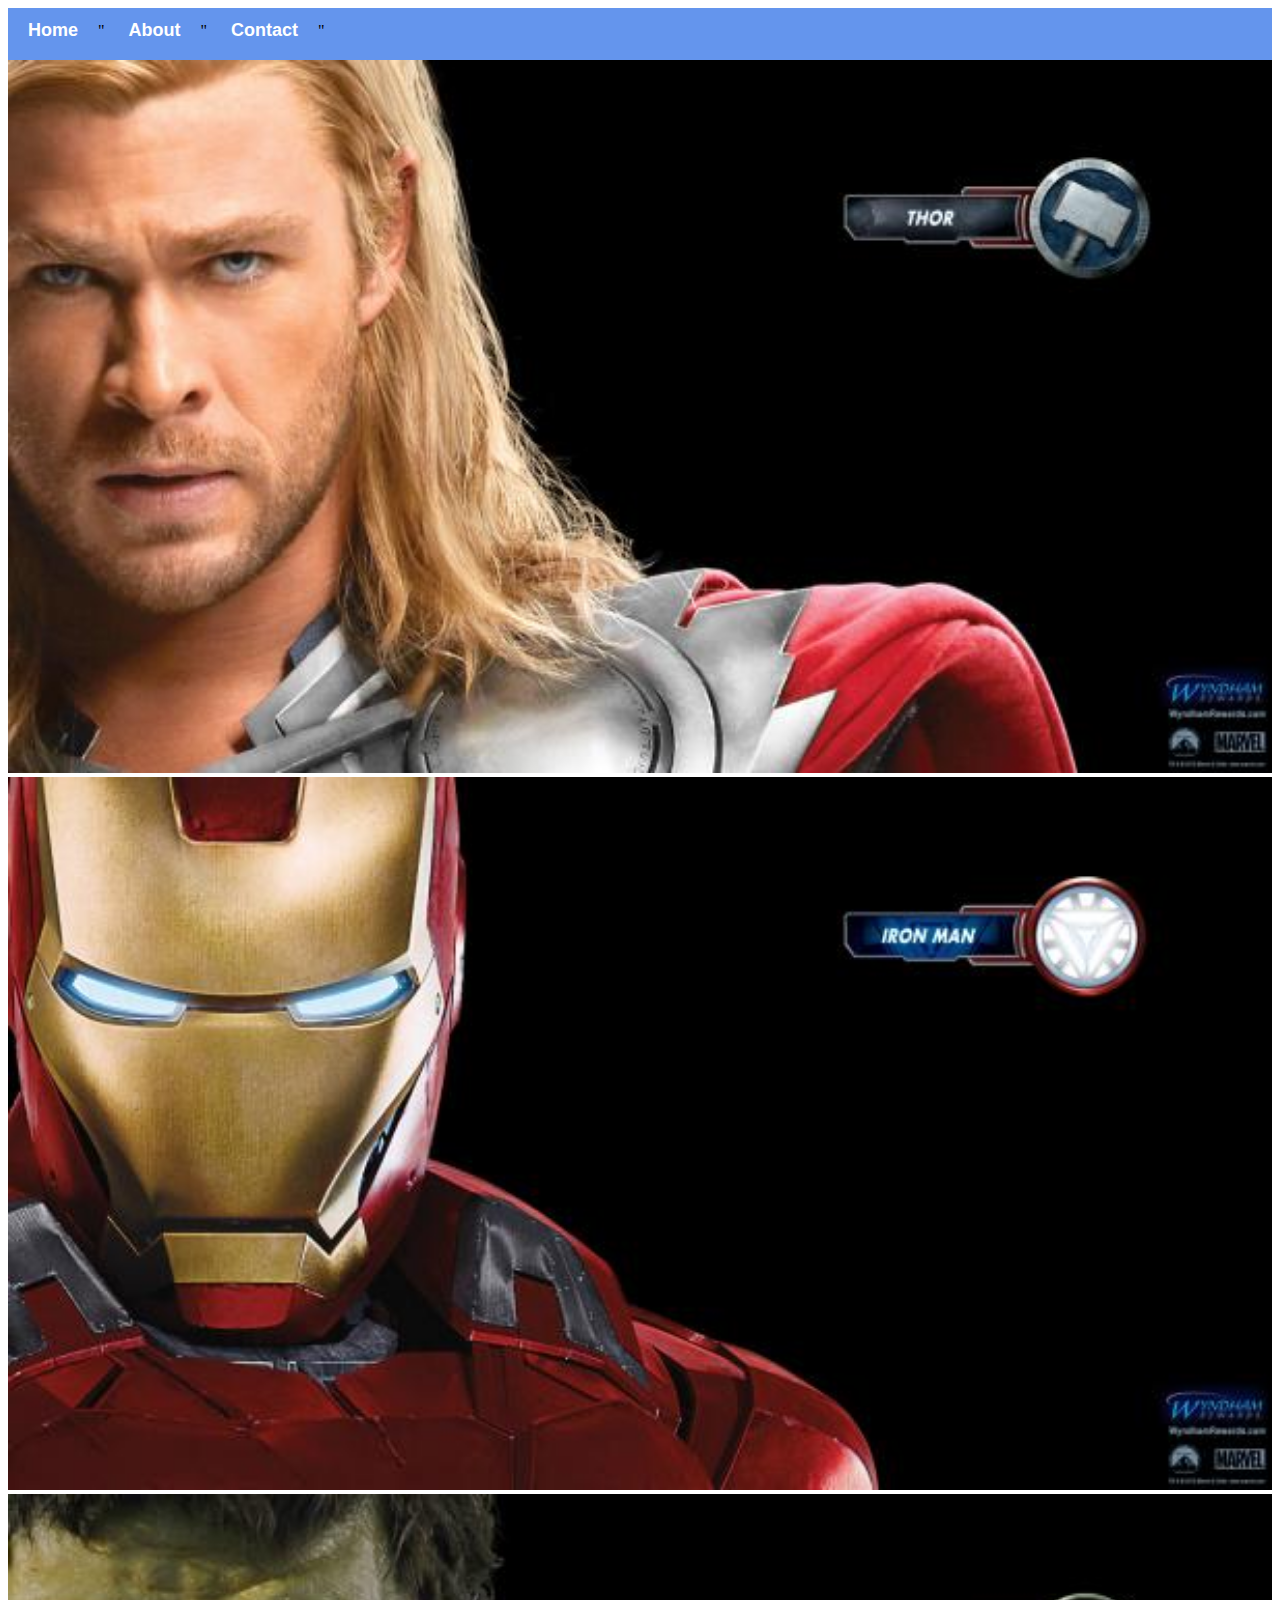
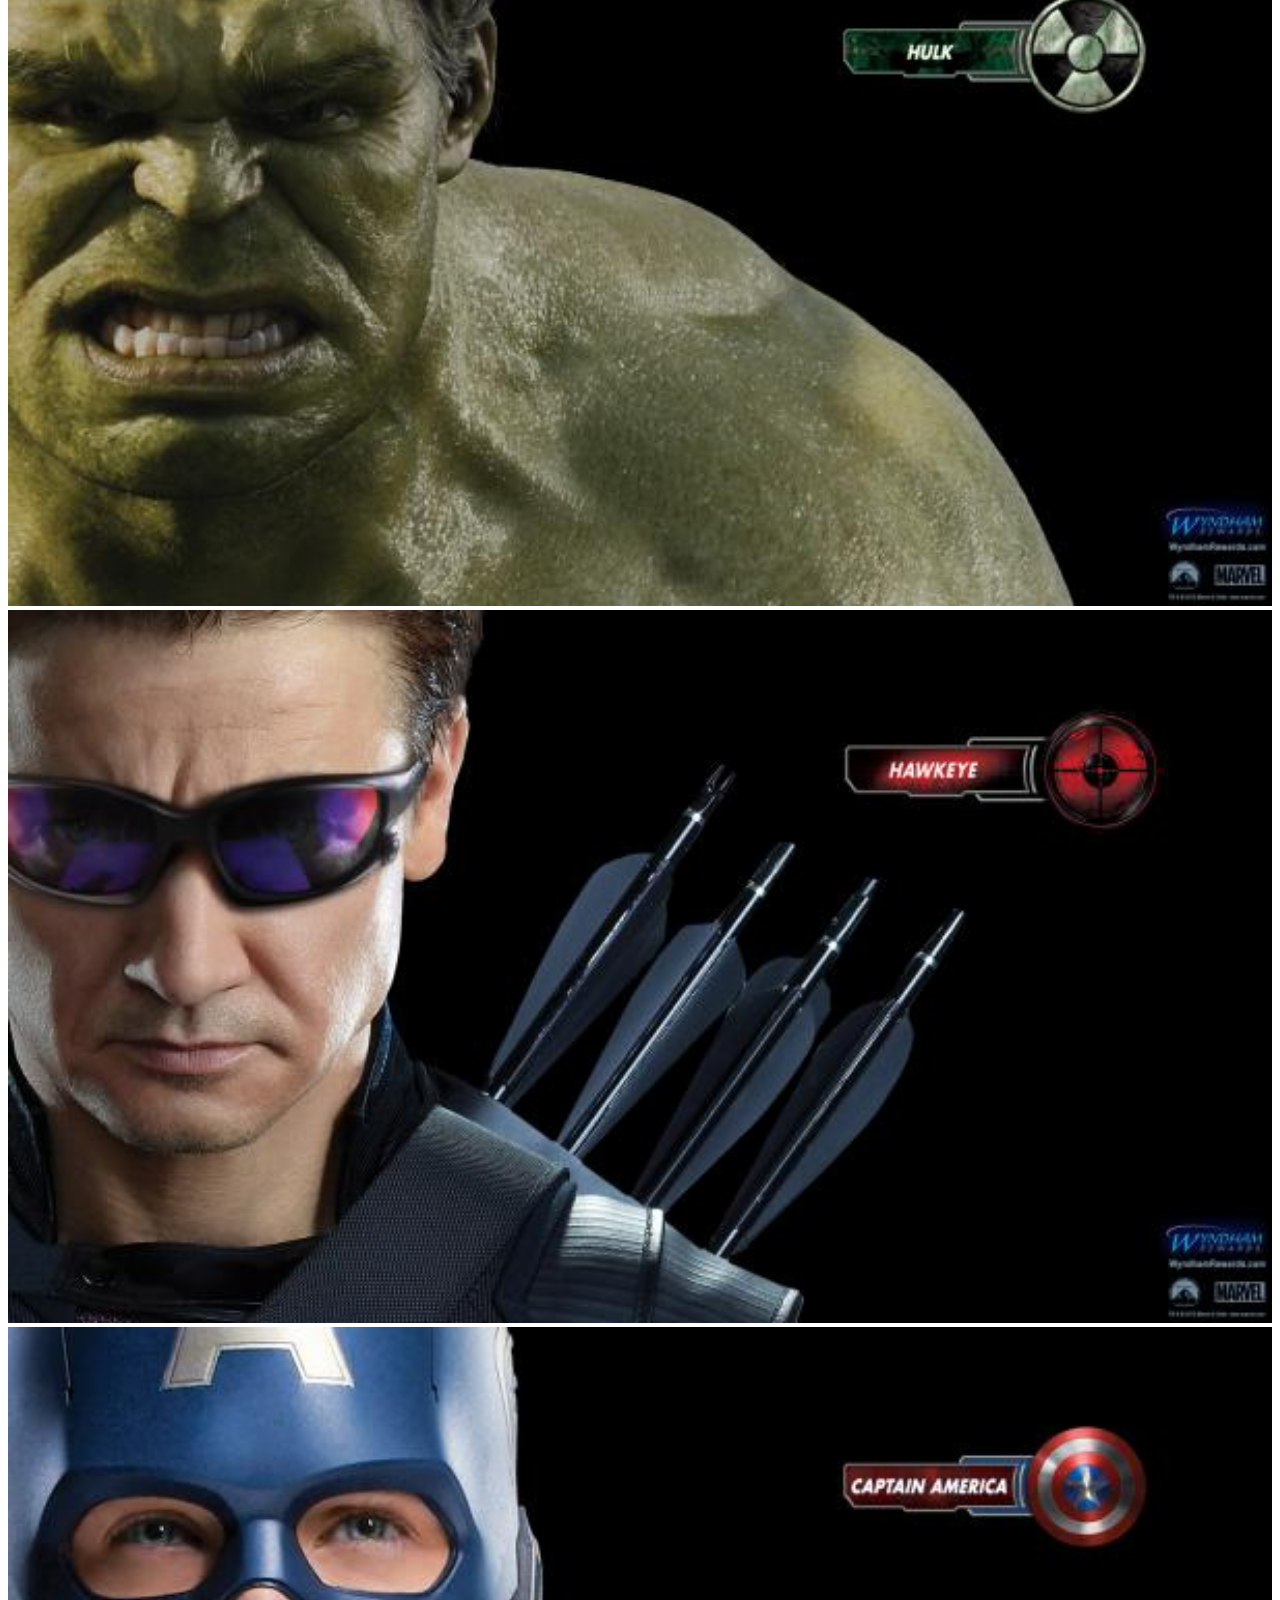
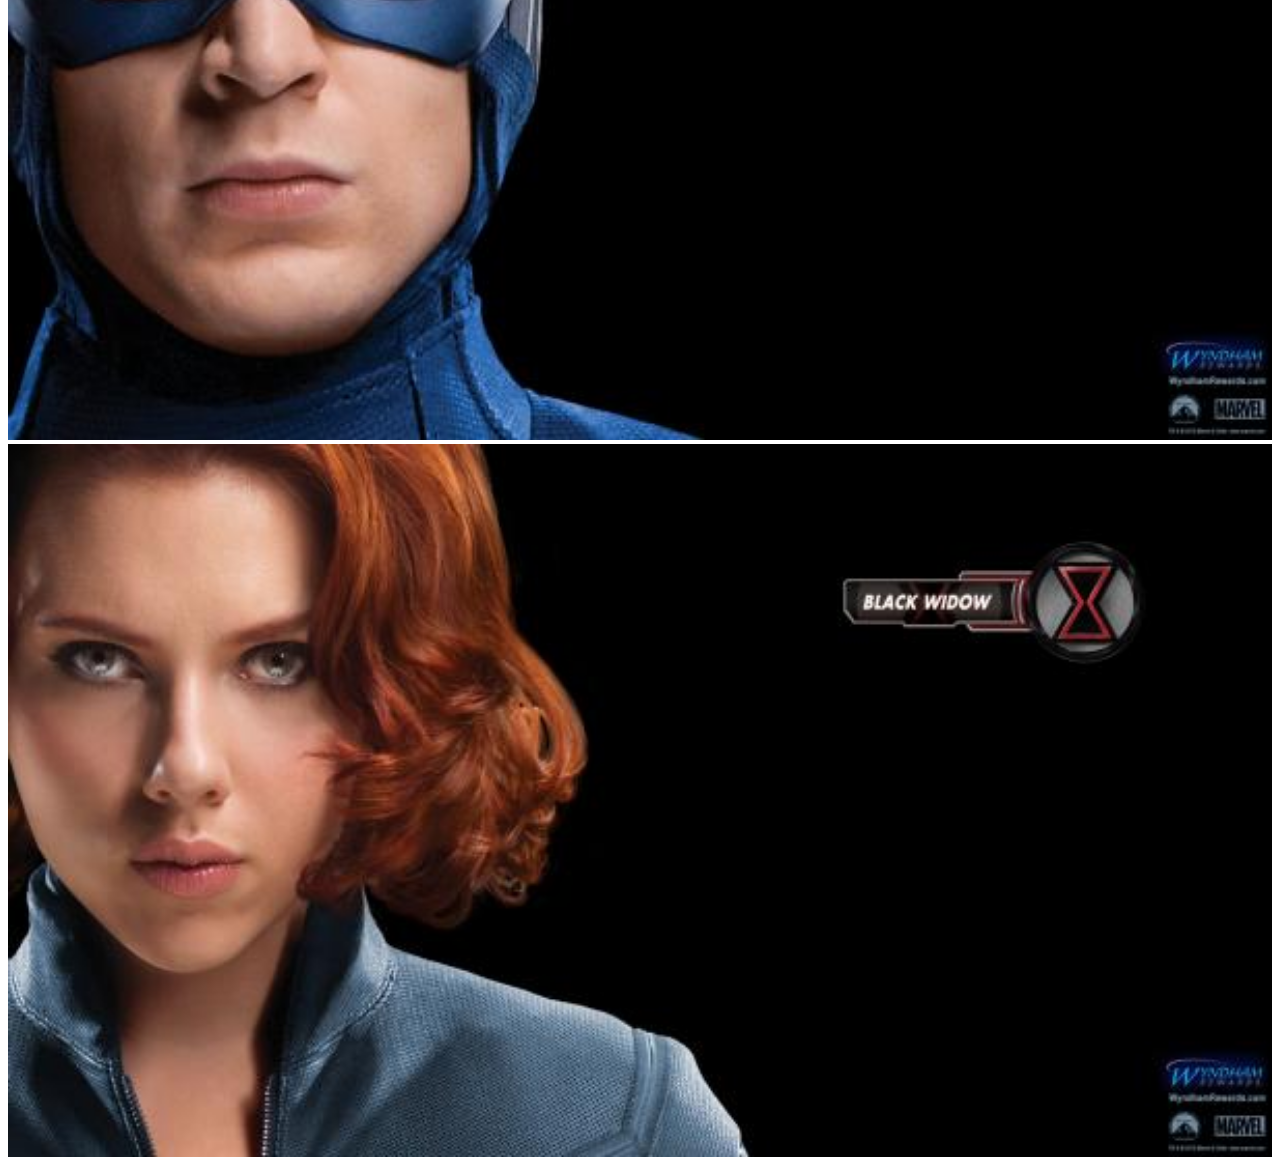
<file: index.html>
<!DOCTYPE html>
<html>
      <head>
            <link rel="stylesheet" href="style.css">
      </head>
      <body>
          <div id="menu">
              <a href="index.html">Home</a>"
              <a href="about.html">About</a>"
              <a href="contact.html">Contact</a>"
          </div>
           <div class="gallery">
               <a href="avenger-1.html"><img src="images/avengers_01.jpg"/></a>
               <a href="avenger-2.html"><img src="images/avengers_02.jpg"/></a>
               <a href="avenger-3.html"><img src="images/avengers_03.jpg"/></a>
               <a href="avenger-4.html"><img src="images/avengers_04.jpg"/></a>
               <a href="avenger-5.html"><img src="images/avengers_05.jpg"/></a>
               <a href="avenger-6.html"><img src="images/avengers_06.jpg"/></a>
           </div>
      </body>
</html>
</file>
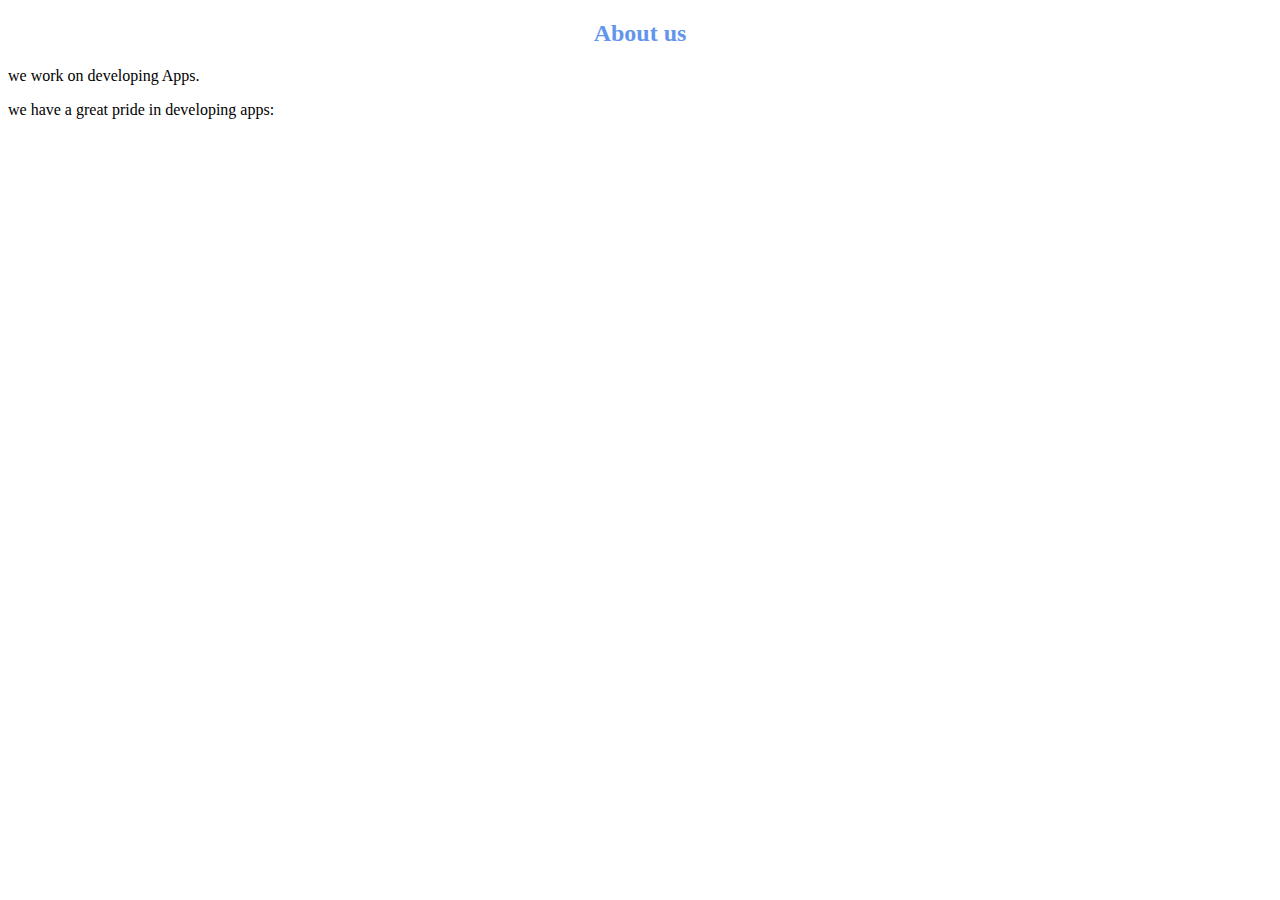
<file: about.html>
<!DOCTYPE html>
<html>
      <head>
            <link rel="stylesheet" href="style.css">
      </head>
      <body>
          <h2>About us</h2>
          <p>we work on developing Apps.</p>
          <p>we have a great pride in developing apps:</p>
          
    </body>    
</html>
</file>
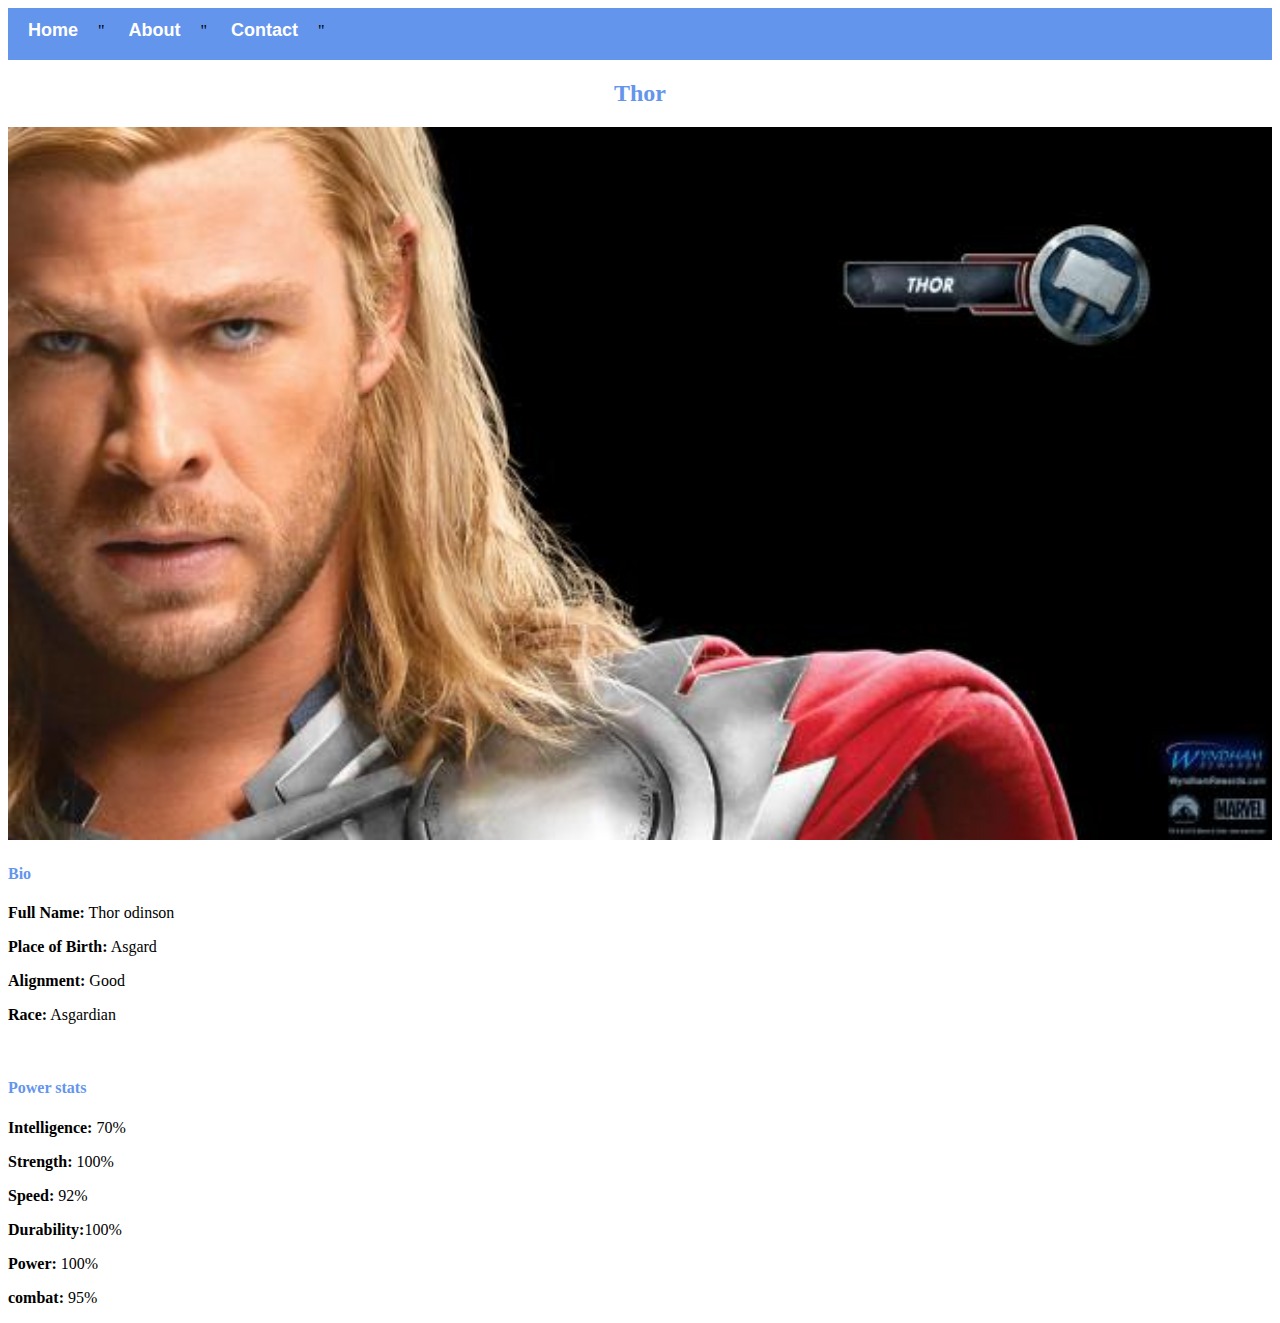
<file: avenger-1.html>
<!DOCTYPE html>
<html>
      <head>
            <link rel="stylesheet" href="style.css">
      </head>
      <body>
          <div id="menu">
              <a href="index.html">Home</a>"
              <a href="about.html">About</a>"
              <a href="contact.html">Contact</a>"
          </div>
          <h2>Thor</h2>
           <div class="gallery">
                <img src="images/avengers_01.jpg"/>
           </div>
          <h4>Bio</h4>
          <p><b>Full Name:</b> Thor odinson</p>
          <p><b>Place of Birth:</b> Asgard</p>
          <p><b>Alignment:</b> Good</p>
          <p><b>Race:</b> Asgardian</p>
          <br/>
          <h4>Power stats</h4>
          <p><b>Intelligence:</b> 70%</p>
          <p><b>Strength:</b> 100%</p>
          <p><b>Speed:</b> 92%</p>
          <p><b>Durability:</b>100%</p>
          <p><b>Power:</b> 100%</p>
          <p><b>combat:</b> 95%</p>
      </body>
</html>
</file>
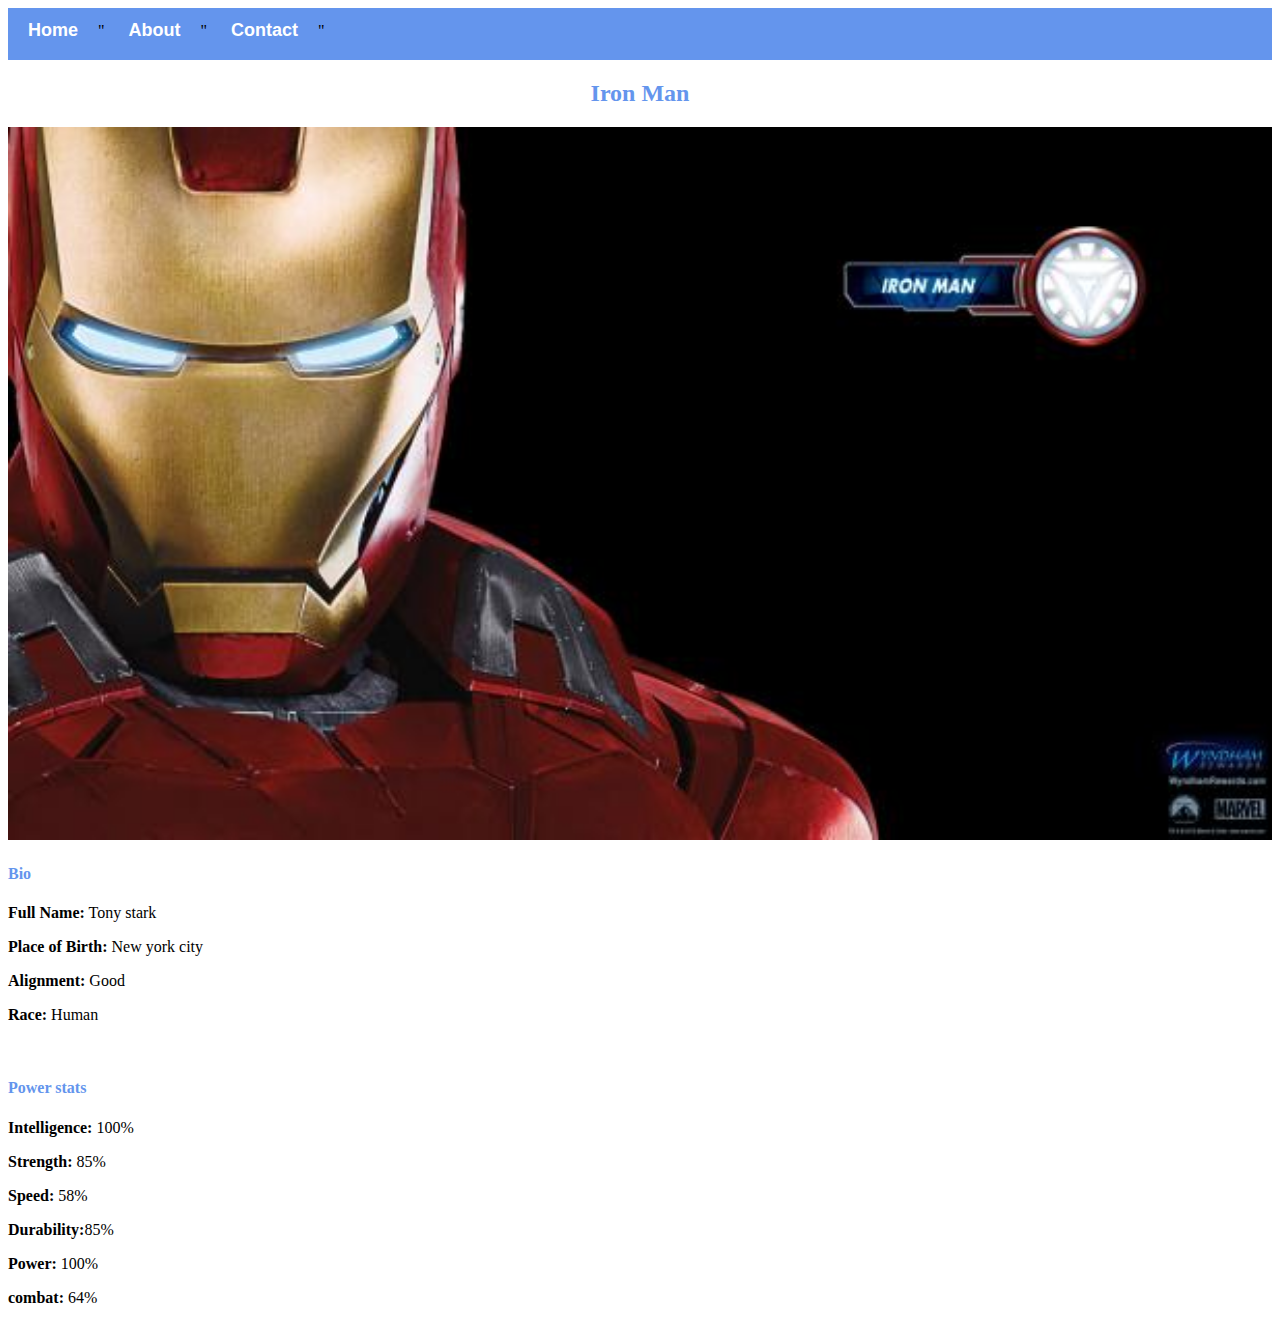
<file: avenger-2.html>
<!DOCTYPE html>
<html>
      <head>
            <link rel="stylesheet" href="style.css">
      </head>
      <body>
          <div id="menu">
              <a href="index.html">Home</a>"
              <a href="about.html">About</a>"
              <a href="contact.html">Contact</a>"
          </div>
          <h2>Iron Man</h2>
           <div class="gallery">
                <img src="images/avengers_02.jpg"/>
           </div>
          <h4>Bio</h4>
          <p><b>Full Name:</b> Tony stark</p>
          <p><b>Place of Birth:</b> New york city</p>
          <p><b>Alignment:</b> Good</p>
          <p><b>Race:</b> Human</p>
          <br/>
          <h4>Power stats</h4>
          <p><b>Intelligence:</b> 100%</p>
          <p><b>Strength:</b> 85%</p>
          <p><b>Speed:</b> 58%</p>
          <p><b>Durability:</b>85%</p>
          <p><b>Power:</b> 100%</p>
          <p><b>combat:</b> 64%</p>
      </body>
</html>
</file>
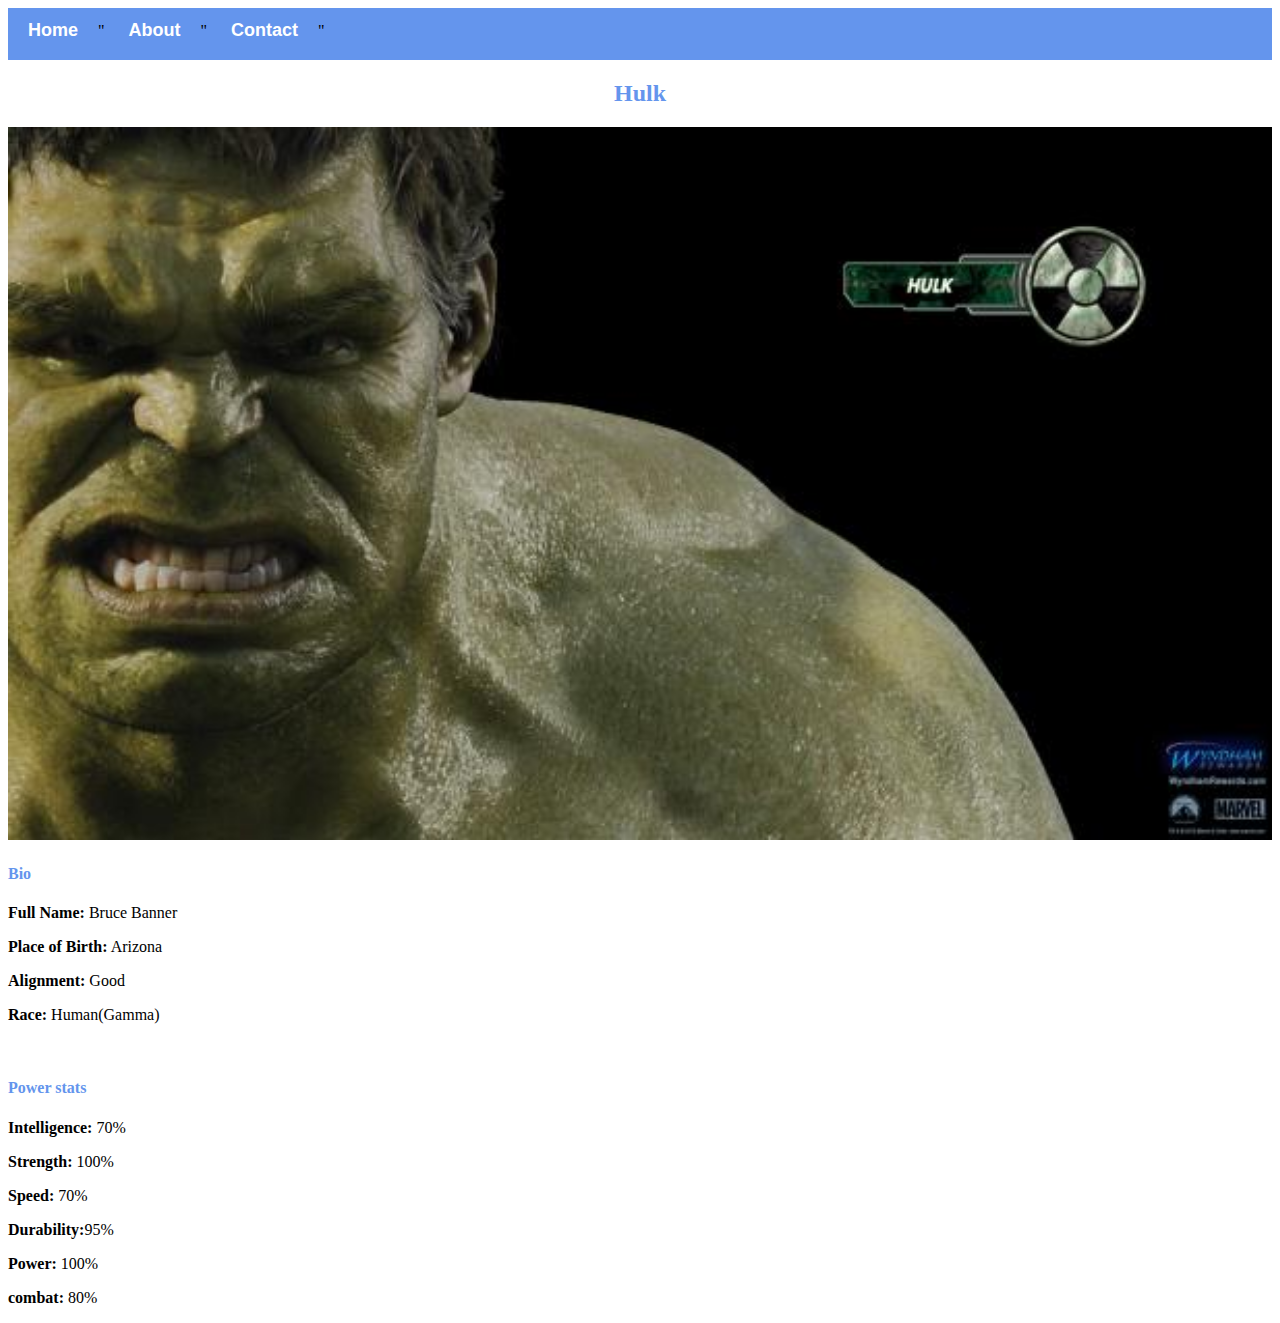
<file: avenger-3.html>
<!DOCTYPE html>
<html>
      <head>
            <link rel="stylesheet" href="style.css">
      </head>
      <body>
          <div id="menu">
              <a href="index.html">Home</a>"
              <a href="about.html">About</a>"
              <a href="contact.html">Contact</a>"
          </div>
          <h2>Hulk</h2>
           <div class="gallery">
                <img src="images/avengers_03.jpg"/>
           </div>
          <h4>Bio</h4>
          <p><b>Full Name:</b> Bruce Banner</p>
          <p><b>Place of Birth:</b> Arizona</p>
          <p><b>Alignment:</b> Good</p>
          <p><b>Race:</b> Human(Gamma)</p>
          <br/>
          <h4>Power stats</h4>
          <p><b>Intelligence:</b> 70%</p>
          <p><b>Strength:</b> 100%</p>
          <p><b>Speed:</b> 70%</p>
          <p><b>Durability:</b>95%</p>
          <p><b>Power:</b> 100%</p>
          <p><b>combat:</b> 80%</p>
      </body>
</html>
</file>
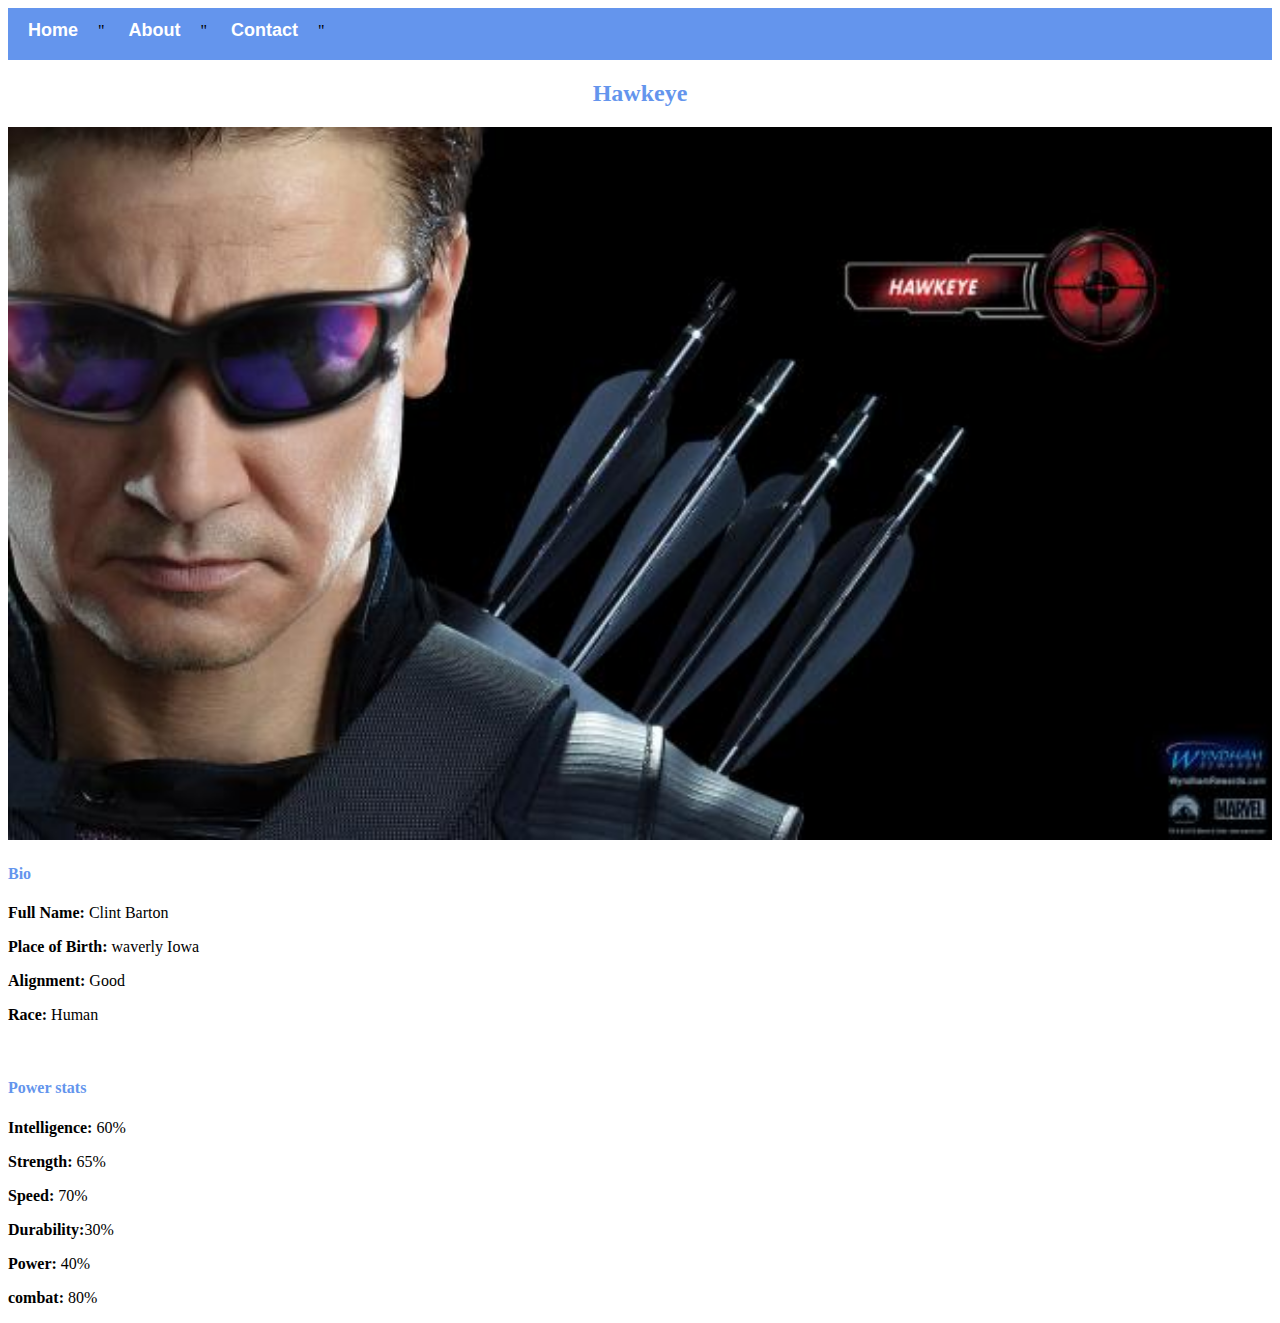
<file: avenger-4.html>
<!DOCTYPE html>
<html>
      <head>
            <link rel="stylesheet" href="style.css">
      </head>
      <body>
          <div id="menu">
              <a href="index.html">Home</a>"
              <a href="about.html">About</a>"
              <a href="contact.html">Contact</a>"
          </div>
          <h2>Hawkeye</h2>
           <div class="gallery">
                <img src="images/avengers_04.jpg"/>
           </div>
          <h4>Bio</h4>
          <p><b>Full Name:</b> Clint Barton</p>
          <p><b>Place of Birth:</b> waverly Iowa</p>
          <p><b>Alignment:</b> Good</p>
          <p><b>Race:</b> Human</p>
          <br/>
          <h4>Power stats</h4>
          <p><b>Intelligence:</b> 60%</p>
          <p><b>Strength:</b> 65%</p>
          <p><b>Speed:</b> 70%</p>
          <p><b>Durability:</b>30%</p>
          <p><b>Power:</b> 40%</p>
          <p><b>combat:</b> 80%</p>
      </body>
</html>
</file>
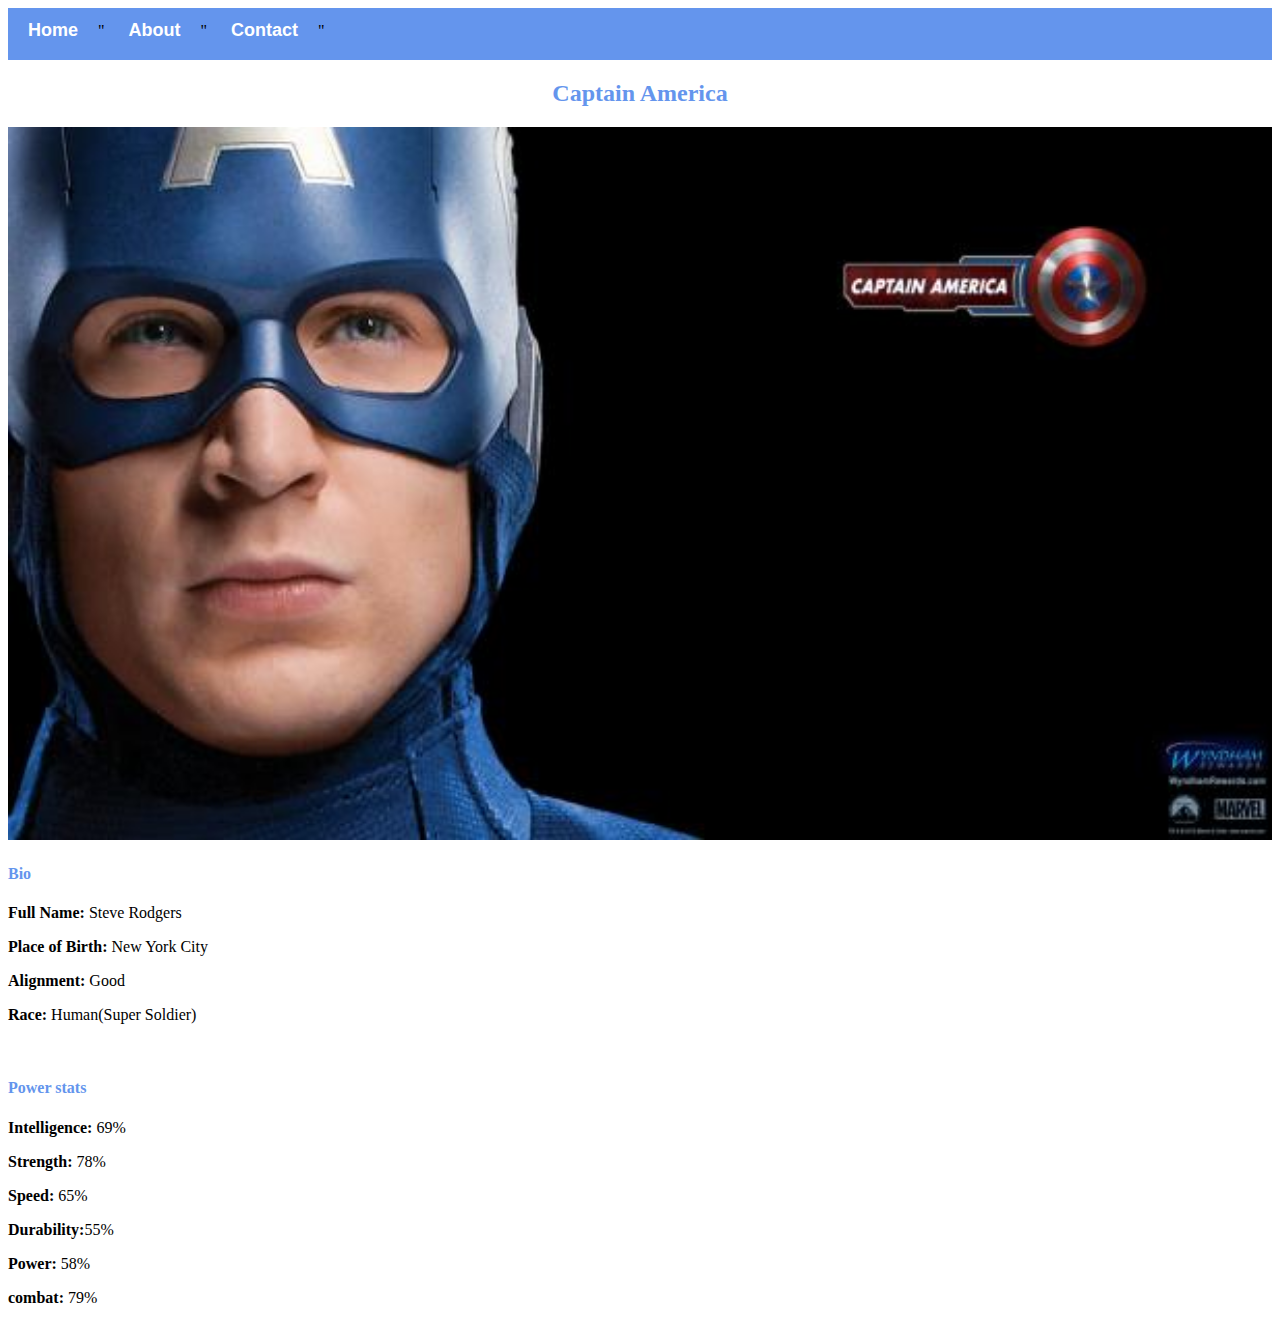
<file: avenger-5.html>
<!DOCTYPE html>
<html>
      <head>
            <link rel="stylesheet" href="style.css">
      </head>
      <body>
          <div id="menu">
              <a href="index.html">Home</a>"
              <a href="about.html">About</a>"
              <a href="contact.html">Contact</a>"
          </div>
          <h2>Captain America</h2>
           <div class="gallery">
                <img src="images/avengers_05.jpg"/>
           </div>
          <h4>Bio</h4>
          <p><b>Full Name:</b> Steve Rodgers</p>
          <p><b>Place of Birth:</b> New York City</p>
          <p><b>Alignment:</b> Good</p>
          <p><b>Race:</b> Human(Super Soldier)</p>
          <br/>
          <h4>Power stats</h4>
          <p><b>Intelligence:</b> 69%</p>
          <p><b>Strength:</b> 78%</p>
          <p><b>Speed:</b> 65%</p>
          <p><b>Durability:</b>55%</p>
          <p><b>Power:</b> 58%</p>
          <p><b>combat:</b> 79%</p>
      </body>
</html>
</file>
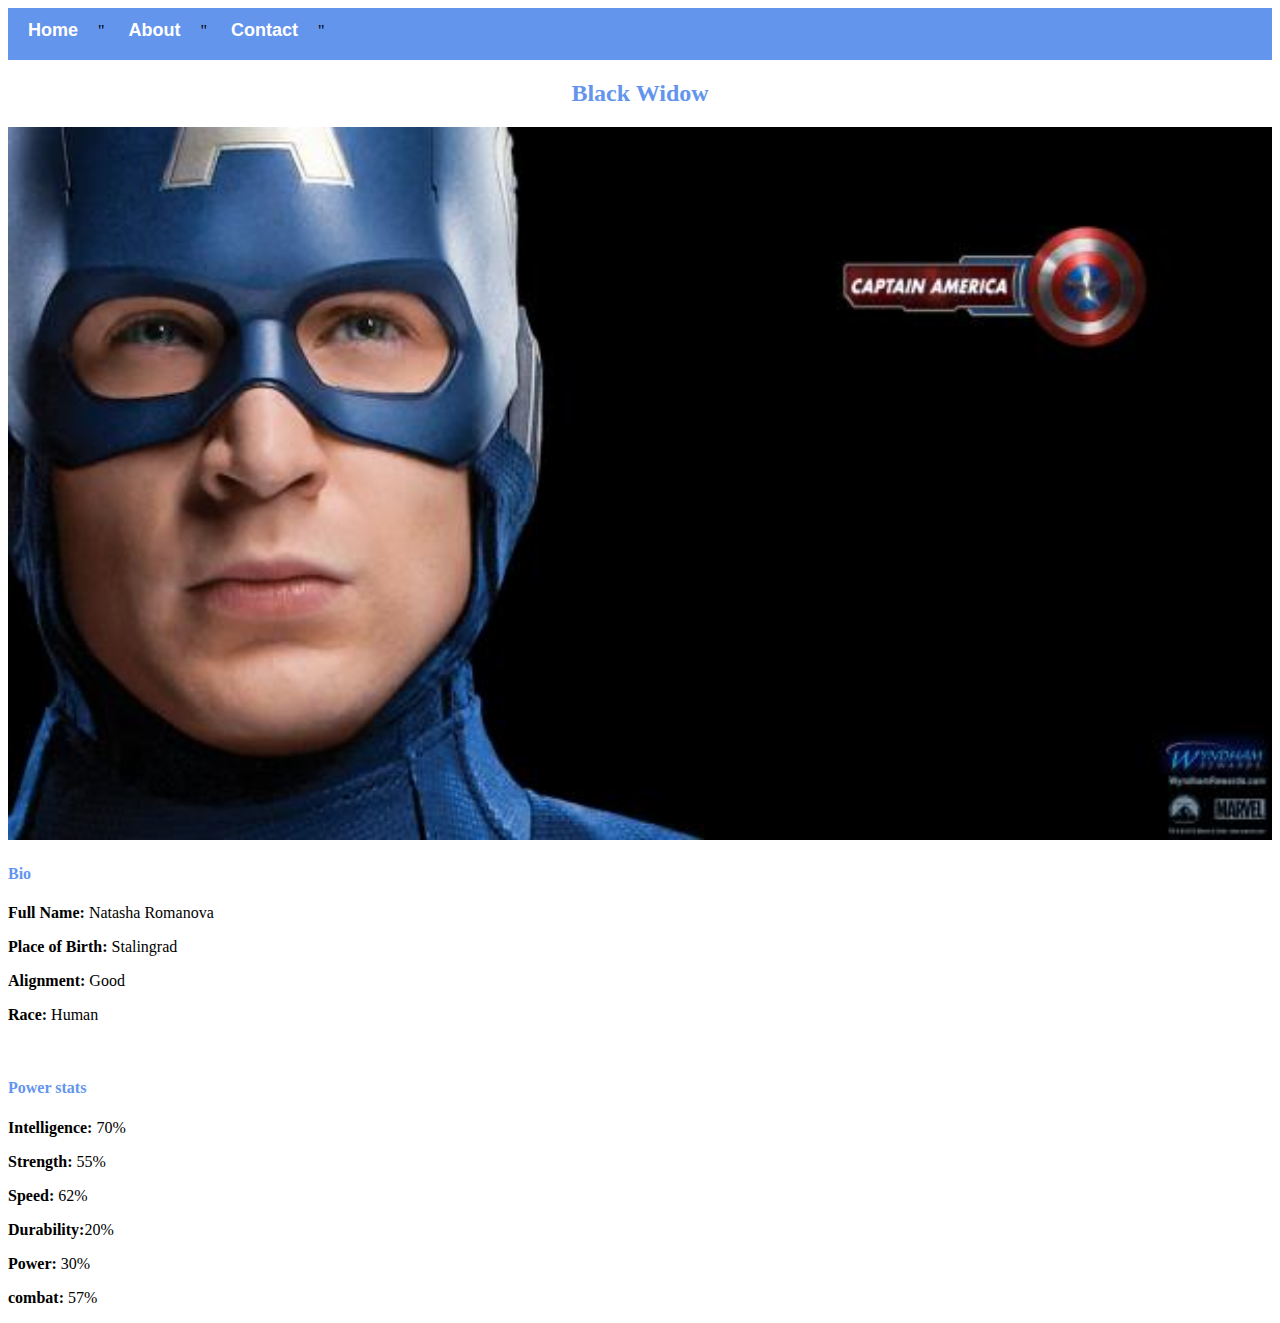
<file: avenger-6.html>
<!DOCTYPE html>
<html>
      <head>
            <link rel="stylesheet" href="style.css">
      </head>
      <body>
          <div id="menu">
              <a href="index.html">Home</a>"
              <a href="about.html">About</a>"
              <a href="contact.html">Contact</a>"
          </div>
          <h2>Black Widow</h2>
           <div class="gallery">
                <img src="images/avengers_05.jpg"/>
           </div>
          <h4>Bio</h4>
          <p><b>Full Name:</b> Natasha Romanova</p>
          <p><b>Place of Birth:</b> Stalingrad</p>
          <p><b>Alignment:</b> Good</p>
          <p><b>Race:</b> Human</p>
          <br/>
          <h4>Power stats</h4>
          <p><b>Intelligence:</b> 70%</p>
          <p><b>Strength:</b> 55%</p>
          <p><b>Speed:</b> 62%</p>
          <p><b>Durability:</b>20%</p>
          <p><b>Power:</b> 30%</p>
          <p><b>combat:</b> 57%</p>
      </body>
</html>
</file>
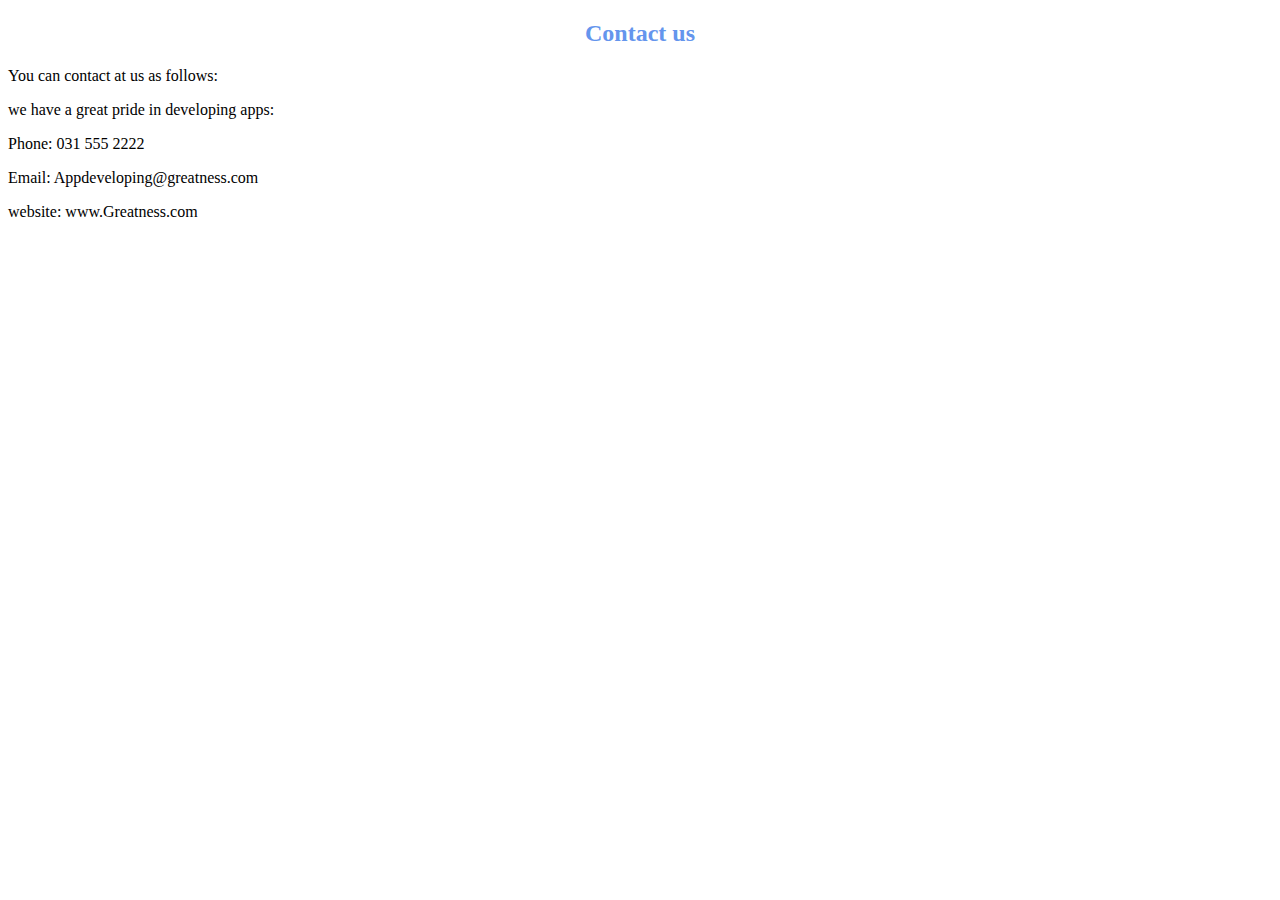
<file: contact.html>
<!DOCTYPE html>
<html>
      <head>
            <link rel="stylesheet" href="style.css">
      </head>
      <body>
          <h2>Contact us</h2>
          <p>You can contact at us as follows:</p>
          <p>we have a great pride in developing apps:</p>
          <p>Phone: 031 555 2222</p>
          <p>Email: Appdeveloping@greatness.com
          <p>website: www.Greatness.com</p>
             
    </body>    
</html>
</file>
<file: style.css>
.gallery img{
    width: 100%;
}

h2{
     front-family: Impact, fantasy;
     text-align: center;
     front-size: 30px;
     color: cornflowerblue;
     front-style: italic;
}

h4{
      front-family: Impact, fantasy;
    front-size: 20px;
    front-style: italic;
    color: cornflowerblue;
}

p{
     front-family: Helvetica, sans-serif;
}

#menu{
    width: 100%;
    height:40px;
    background-color: cornflowerblue;
    padding-top: 12px;
}

#menu a{
    color: #ffffff;
    font-family: Helvetica, sans-serif;
    font-size: 18px;
    text-decoration: none;
    font-weight: 800;
    padding-left: 20px;
    padding-right: 20px;
}

#menu a:hover{
    color: #5077bd;   
}
    
    
    
}
</file>
